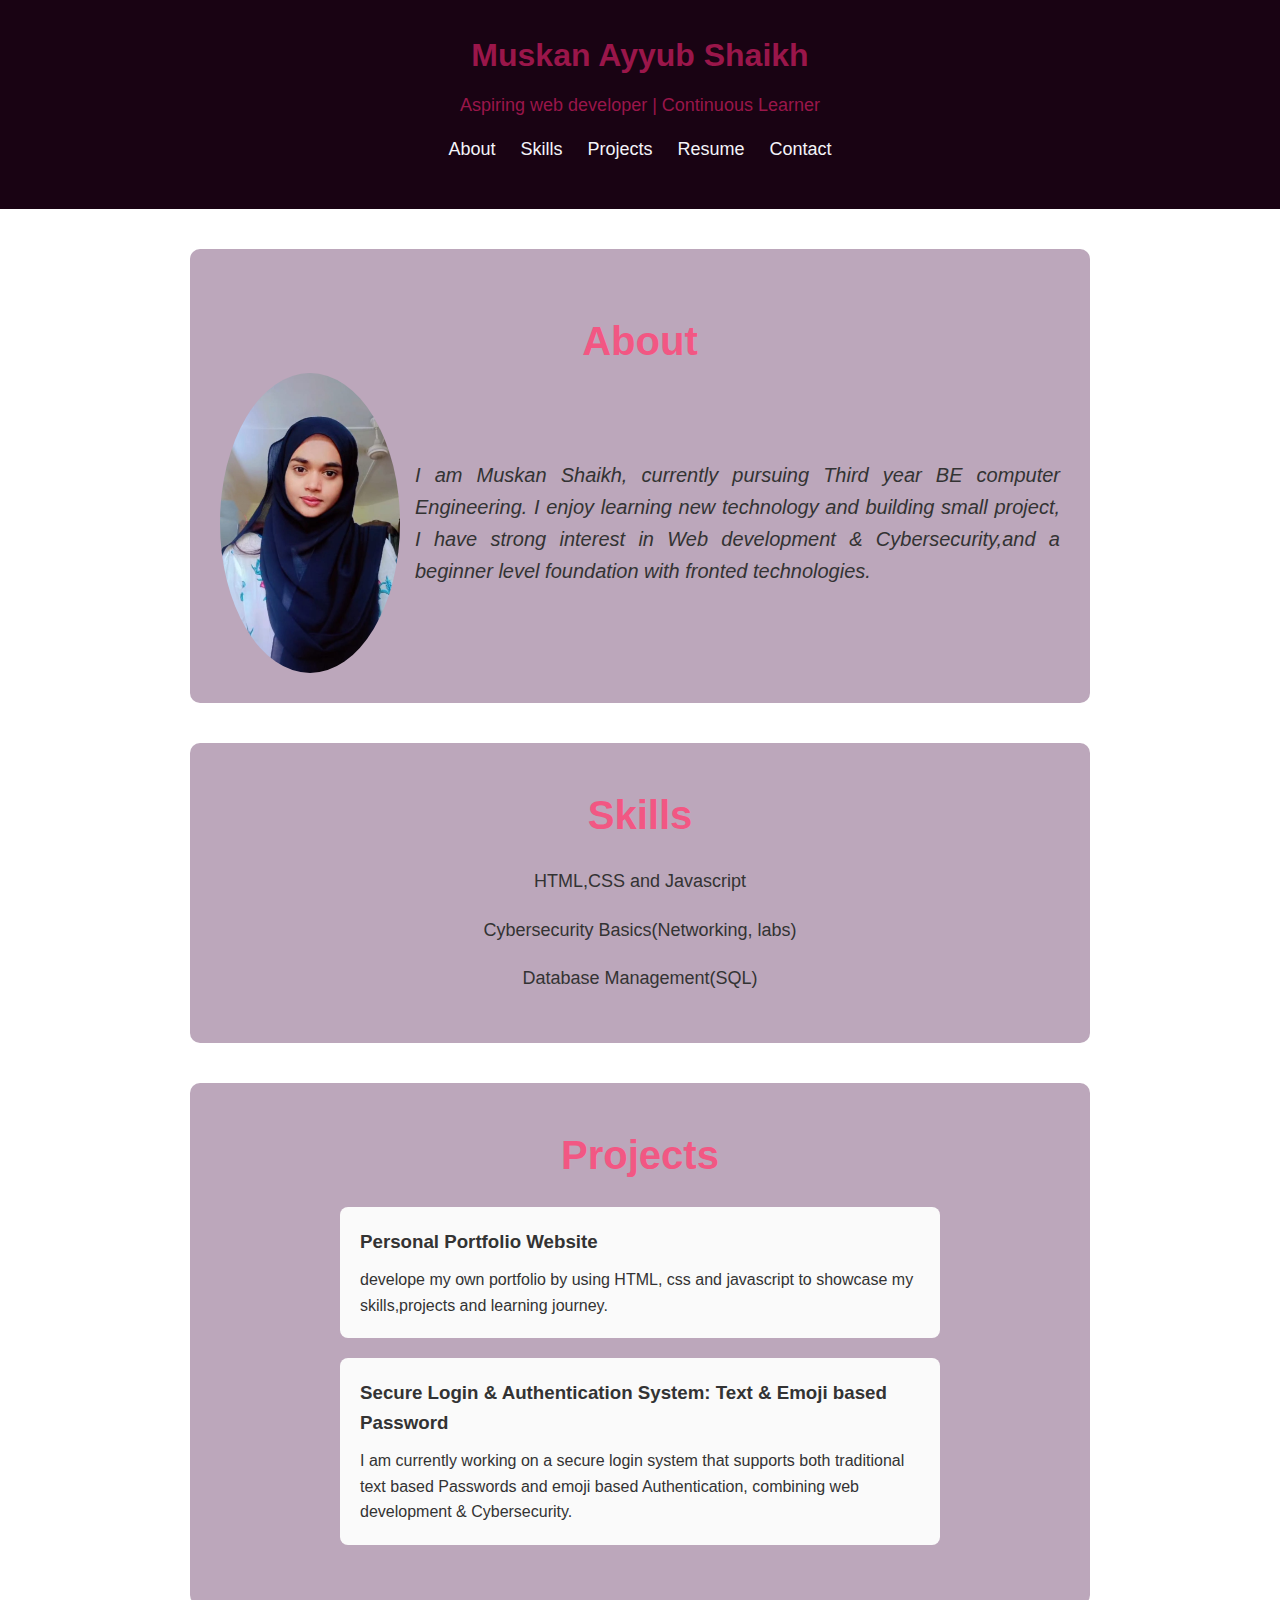
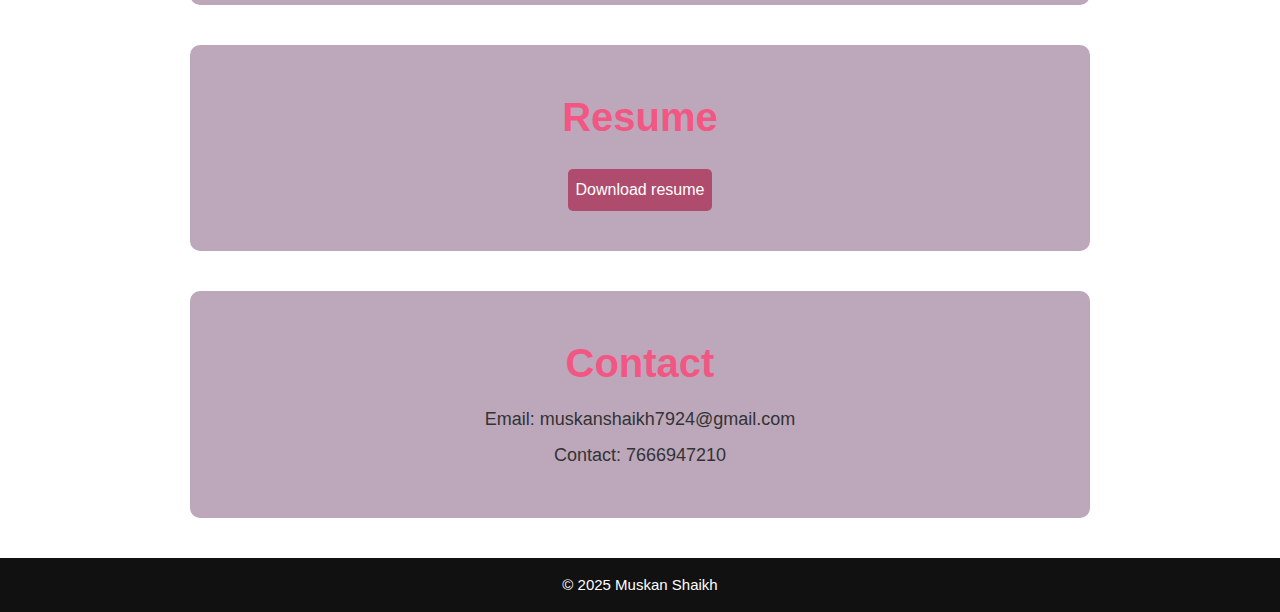
<file: index.html>
<!DOCTYPE html>
<html lang="en">
<head>
    <meta charset="UTF-8">
    <meta name="viewport" content="width=device-width, initial-scale=1.0">
    <title>Portfolio</title>
    <link rel="stylesheet" href="style.css">
</head>
<body>
    <header id="home">
        <h1>Muskan Ayyub Shaikh</h1>
        <p>Aspiring web developer | Continuous Learner</p>
    
    <nav><ul>
        <li><a href="#About">About</a></li>
        <li><a href="#Skills">Skills</a></li>
        <li><a href="#Projects">Projects</a></li>
        <li><a href="#Resume">Resume</a></li>
        <li><a href="#Contact">Contact</a></li>
    </ul></nav>
    </header>
    <section id="About">
       
        <h2>About</h2>
        <div class="About-content">
        <img id="About-image" src="Muskan-image.jpg" alt="image" style="height:300px;">
        <div class="About-text">
        <p><i> I am Muskan Shaikh, currently pursuing Third year BE computer Engineering.
            I enjoy learning new technology and building small project, I have
            strong interest in Web development & Cybersecurity,and a beginner level foundation
            with fronted technologies.</i>
        </p>
        </div>
        </div>
    </section>
    <section id="Skills">
        <h2>Skills</h2>
        <ul>
            <li>HTML,CSS and Javascript</li>
            <li>Cybersecurity Basics(Networking, labs)</li>
            <li>Database Management(SQL)</li>
        </ul>
    </section>
    <section id="Projects">
        <h2>Projects</h2>
        <div class="Projects">
            <h3>Personal Portfolio Website</h3>
            <p>develope my own portfolio by using HTML, css and javascript to
                showcase my skills,projects and learning journey.
            </p>
        </div>
        <div class="Projects">
            <h3>Secure Login & Authentication System: Text & Emoji based Password</h3>
            <p> I am currently working on a secure login system that supports both
                traditional text based Passwords and emoji based Authentication, combining
                web development & Cybersecurity.
            </p>
        </div>
        
    </section>
    <section id="Resume">
        <h2>Resume</h2>
        <a href="muskan resume.pdf" target="_blank">Download resume</a>
    </section>
    <section id="Contact">
        <h2>Contact</h2> 
        <p>Email: muskanshaikh7924@gmail.com</p>
        <p>Contact: 7666947210</p>
    </section>
    <footer>
        <p>&copy 2025 Muskan Shaikh</p>
    </footer>
</body>
</html>
</file>
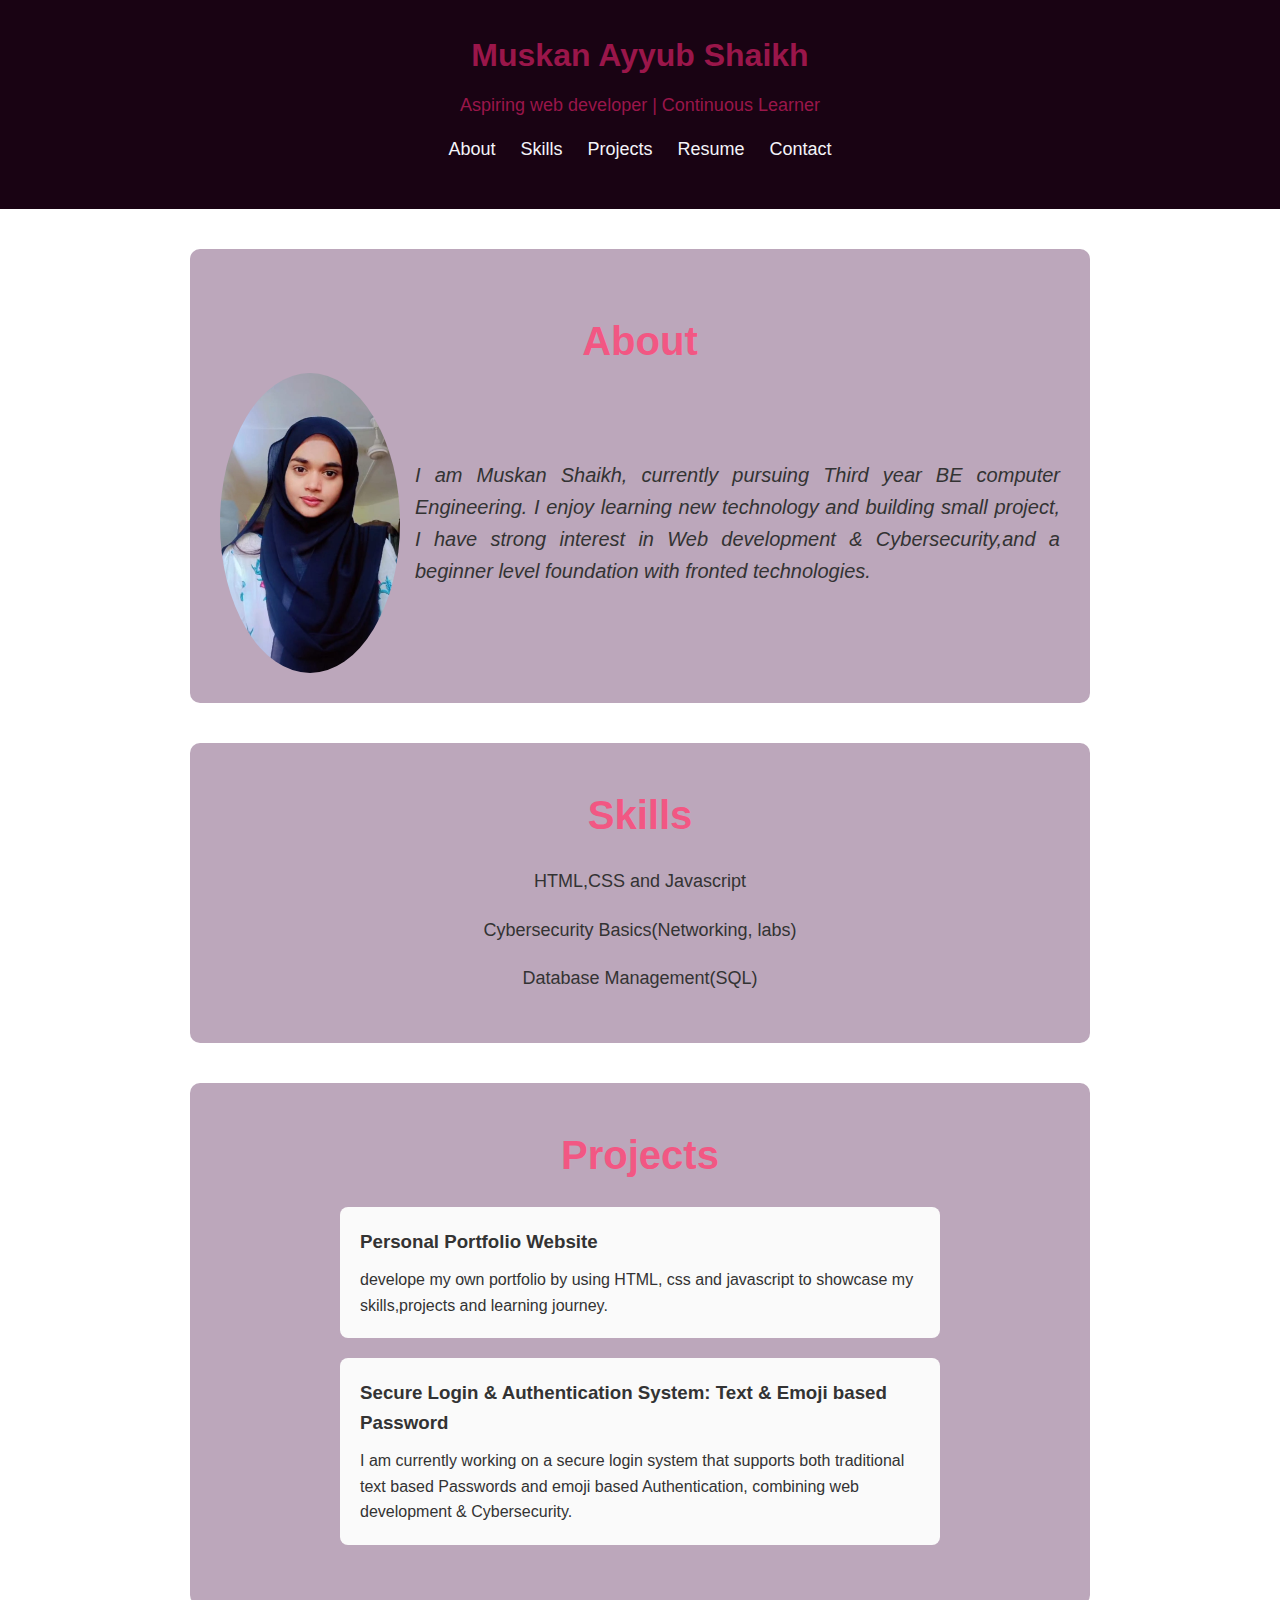
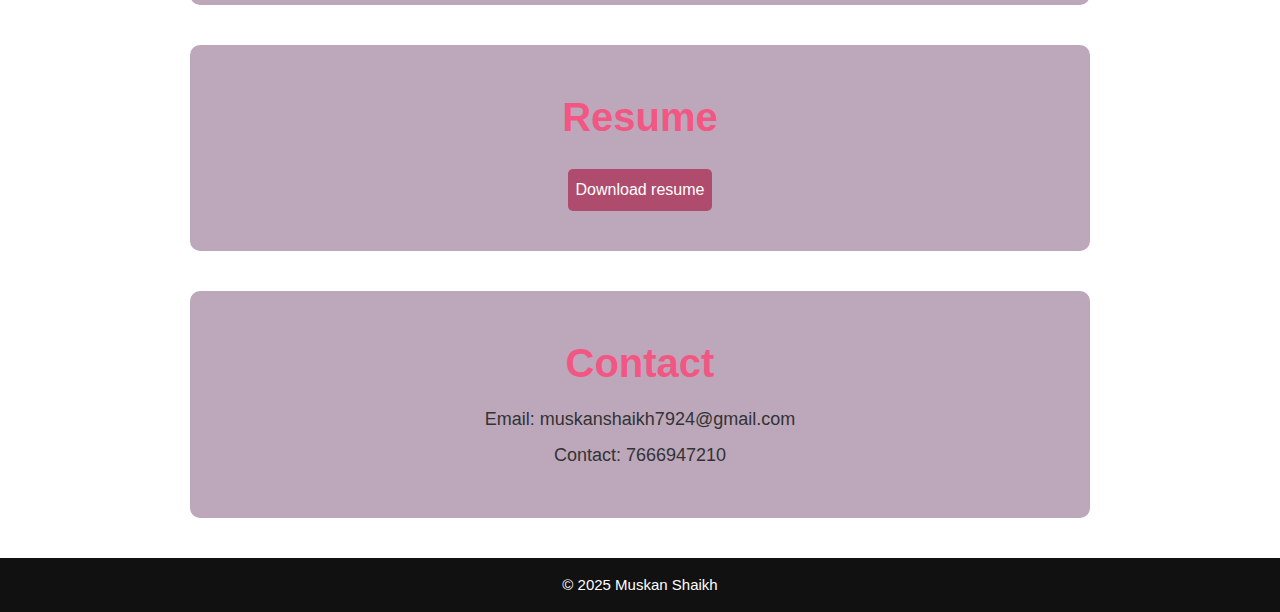
<file: Portfolio/index.html>
<!DOCTYPE html>
<html lang="en">
<head>
    <meta charset="UTF-8">
    <meta name="viewport" content="width=device-width, initial-scale=1.0">
    <title>Portfolio</title>
    <link rel="stylesheet" href="style.css">
</head>
<body>
    <header id="home">
        <h1>Muskan Ayyub Shaikh</h1>
        <p>Aspiring web developer | Continuous Learner</p>
    
    <nav><ul>
        <li><a href="#About">About</a></li>
        <li><a href="#Skills">Skills</a></li>
        <li><a href="#Projects">Projects</a></li>
        <li><a href="#Resume">Resume</a></li>
        <li><a href="#Contact">Contact</a></li>
    </ul></nav>
    </header>
    <section id="About">
       
        <h2>About</h2>
        <div class="About-content">
        <img id="About-image" src="Muskan-image.jpg" alt="image" style="height:300px;">
        <div class="About-text">
        <p><i> I am Muskan Shaikh, currently pursuing Third year BE computer Engineering.
            I enjoy learning new technology and building small project, I have
            strong interest in Web development & Cybersecurity,and a beginner level foundation
            with fronted technologies.</i>
        </p>
        </div>
        </div>
    </section>
    <section id="Skills">
        <h2>Skills</h2>
        <ul>
            <li>HTML,CSS and Javascript</li>
            <li>Cybersecurity Basics(Networking, labs)</li>
            <li>Database Management(SQL)</li>
        </ul>
    </section>
    <section id="Projects">
        <h2>Projects</h2>
        <div class="Projects">
            <h3>Personal Portfolio Website</h3>
            <p>develope my own portfolio by using HTML, css and javascript to
                showcase my skills,projects and learning journey.
            </p>
        </div>
        <div class="Projects">
            <h3>Secure Login & Authentication System: Text & Emoji based Password</h3>
            <p> I am currently working on a secure login system that supports both
                traditional text based Passwords and emoji based Authentication, combining
                web development & Cybersecurity.
            </p>
        </div>
        
    </section>
    <section id="Resume">
        <h2>Resume</h2>
        <a href="muskan resume.pdf" target="_blank">Download resume</a>
    </section>
    <section id="Contact">
        <h2>Contact</h2> 
        <p>Email: muskanshaikh7924@gmail.com</p>
        <p>Contact: 7666947210</p>
    </section>
    <footer>
        <p>&copy 2025 Muskan Shaikh</p>
    </footer>
</body>
</html>
</file>
<file: style.css>
*{
    margin:0;
    padding:0;
    box-sizing:border-box;
    
}
body{
    font-family: 'Segoe UI',Arial,sans-serif;
    color:#333;
    line-height: 1.6;
}
header{
    text-align: center;
    background: linear-gradient(to right,rgb(25,3,19));
    color: #9a164a;
    padding: 30px 20px;

}
header h1{
    font-size: 32px;
    margin-bottom: 10px;
}
header p{
    font-size: 18px;
}
nav{
    background:rgb(25, 3, 19);
    padding:15px 20px;
    position:sticky;
    font-size: 18px;
    z-index:1000;
}
nav ul{
    list-style:none;
    display:flex;
    justify-content: center;
    gap:25px;
}
nav ul li a{
    color: #f4f4f9;
    text-decoration: none;
}
nav ul li a:hover{
    color:rgb(30, 43, 117);
}
section{
    
    padding:40px 20px;
    max-width:900px;
    margin:40px auto;
    background-color: #bca7bb;
    border-radius: 10px;
}

h2{
    margin-bottom:10px;
    color:#f25783;
    font-size: 40px;
    text-align: center;
}
#About{
    display:flex;
    flex-direction: column;
    align-items: center;
    justify-content: center;
    padding:30px;
}

#About h2{
   
    margin-bottom:0px;
    margin-top: 30px;
    font-size:40px;
    justify-content: center;
    text-align:center;
    

}
.About-content{
    display: flex;
    align-items: center;
    justify-content: center;
    flex-direction: row;
    gap: 15px;
    flex-wrap: wrap;
}
 #About-image{
    width: 180px;
    height:180px;
    border-radius: 90%;
    object-fit: cover;
} 
.About-text{
    flex:1;
}
.About-text p{
    font-size: 20px;
    line-height: 1.6;
    text-align: justify;


}
#Skills ul{
    list-style:none;
    font-size: 18px;
    justify-content: center;
}
#Skills li{
    padding:10px 20px;
    text-align: center;
}

.Projects{
    background: #fafafa;
    margin:20px auto;
    padding:20px;
    border-radius: 8px;
    max-width:600px;
    box-shadow: 0 2px 5px rgba(red, green, blue, alpha);
}
.Projects h3{
    margin-bottom: 10px;
}
#Resume{
    display: flex;
    flex-direction: column;
    align-items: center;
    justify-content: center;
    text-align: center;
}

#Resume a{
    display:inline-block;
    margin-top: 10px;
    padding:8px;
    background: #af4c6d;
    color:white;
    text-decoration: none;
    border-radius: 5px;
    transition:0.3s;
}
#Resume a:hover{
    background:#8e388d;
}
#Contact p{
    margin:8px 0;
    font-size:18px;
    text-align: center;
}

footer{
    background:#111;
    color:white;
    text-align:center;
    padding:15px;
    font-size:15px;
}
</file>
<file: Portfolio/style.css>
*{
    margin:0;
    padding:0;
    box-sizing:border-box;
    
}
body{
    font-family: 'Segoe UI',Arial,sans-serif;
    color:#333;
    line-height: 1.6;
}
header{
    text-align: center;
    background: linear-gradient(to right,rgb(25,3,19));
    color: #9a164a;
    padding: 30px 20px;

}
header h1{
    font-size: 32px;
    margin-bottom: 10px;
}
header p{
    font-size: 18px;
}
nav{
    background:rgb(25, 3, 19);
    padding:15px 20px;
    position:sticky;
    font-size: 18px;
    z-index:1000;
}
nav ul{
    list-style:none;
    display:flex;
    justify-content: center;
    gap:25px;
}
nav ul li a{
    color: #f4f4f9;
    text-decoration: none;
}
nav ul li a:hover{
    color:rgb(30, 43, 117);
}
section{
    
    padding:40px 20px;
    max-width:900px;
    margin:40px auto;
    background-color: #bca7bb;
    border-radius: 10px;
}

h2{
    margin-bottom:10px;
    color:#f25783;
    font-size: 40px;
    text-align: center;
}
#About{
    display:flex;
    flex-direction: column;
    align-items: center;
    justify-content: center;
    padding:30px;
}

#About h2{
   
    margin-bottom:0px;
    margin-top: 30px;
    font-size:40px;
    justify-content: center;
    text-align:center;
    

}
.About-content{
    display: flex;
    align-items: center;
    justify-content: center;
    flex-direction: row;
    gap: 15px;
    flex-wrap: wrap;
}
 #About-image{
    width: 180px;
    height:180px;
    border-radius: 90%;
    object-fit: cover;
} 
.About-text{
    flex:1;
}
.About-text p{
    font-size: 20px;
    line-height: 1.6;
    text-align: justify;


}
#Skills ul{
    list-style:none;
    font-size: 18px;
    justify-content: center;
}
#Skills li{
    padding:10px 20px;
    text-align: center;
}

.Projects{
    background: #fafafa;
    margin:20px auto;
    padding:20px;
    border-radius: 8px;
    max-width:600px;
    box-shadow: 0 2px 5px rgba(red, green, blue, alpha);
}
.Projects h3{
    margin-bottom: 10px;
}
#Resume{
    display: flex;
    flex-direction: column;
    align-items: center;
    justify-content: center;
    text-align: center;
}

#Resume a{
    display:inline-block;
    margin-top: 10px;
    padding:8px;
    background: #af4c6d;
    color:white;
    text-decoration: none;
    border-radius: 5px;
    transition:0.3s;
}
#Resume a:hover{
    background:#8e388d;
}
#Contact p{
    margin:8px 0;
    font-size:18px;
    text-align: center;
}

footer{
    background:#111;
    color:white;
    text-align:center;
    padding:15px;
    font-size:15px;
}
</file>
